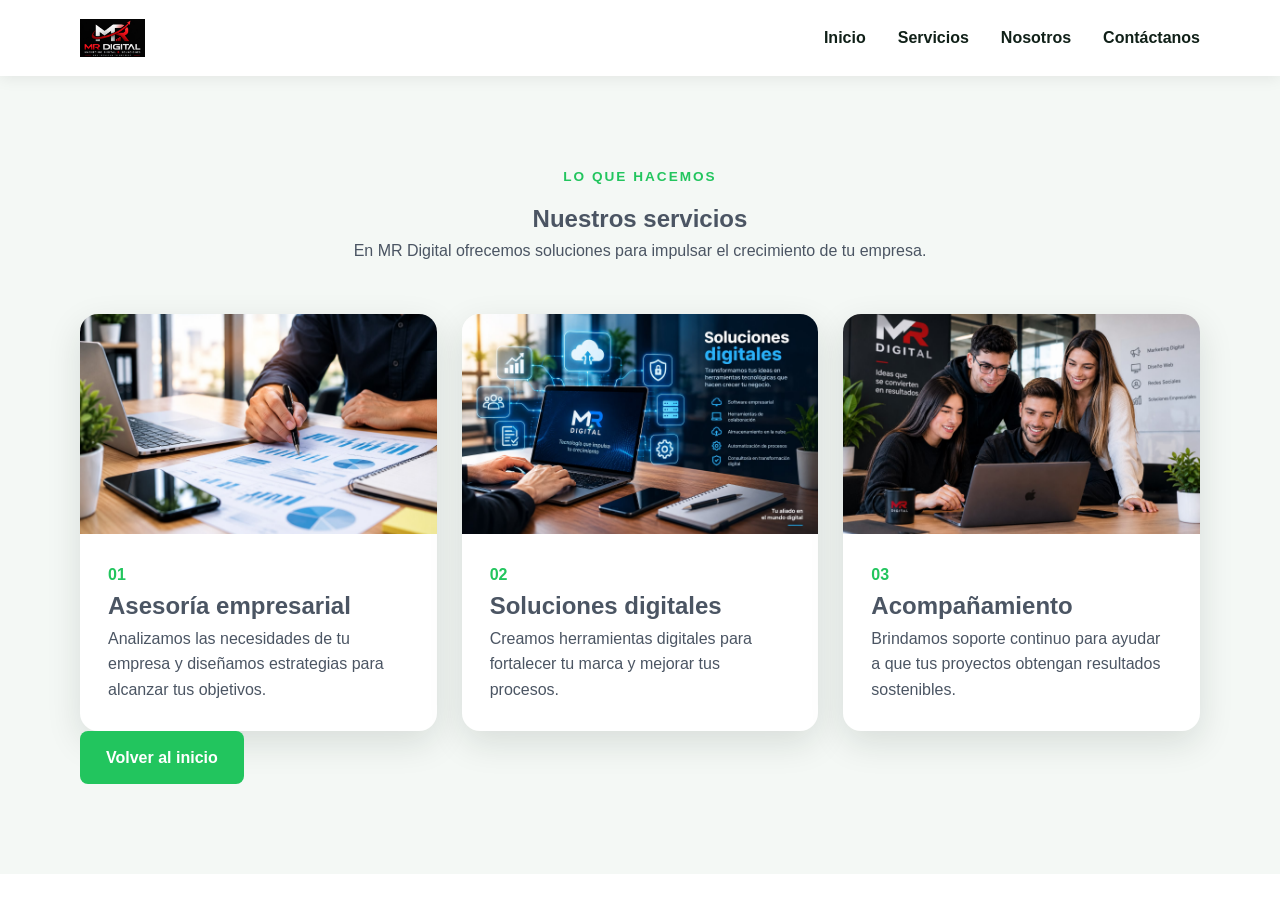
<file: servicios.html>
<!DOCTYPE html>
<html lang="es">
<head>
    <meta charset="UTF-8">
    <meta name="viewport" content="width=device-width, initial-scale=1.0">
    <title>Servicios | MR Digital</title>
    <link rel="stylesheet" href="estilos.css">
</head>

<body>
    <header class="encabezado">
        <div class="contenedor barra-navegacion">
           <a href= "index.html" class="logo">
                <img src="img/logo-mr.png" alt="logo MR Digital" class="logo-imagen">
                
            </a>
           
            <nav class="menu">
                <a href="index.html">Inicio</a>
                <a href="servicios.html">Servicios</a>
                <a href="index.html#nosotros">Nosotros</a>
                <a href="index.html#contactanos">Contáctanos</a>
            </nav>
        </div>
    </header>

    <main>
        <section class="seccion servicios">
            <div class="contenedor">
                <div class="titulo-seccion">
                    <p class="etiqueta">Lo que hacemos</p>
                    <h1>Nuestros servicios</h1>
                    <p>
                        En MR Digital ofrecemos soluciones para
                        impulsar el crecimiento de tu empresa.
                    </p>
                </div>

                <div class="lista-servicios">

                    <article class="servicio">
                        <img src="img/img-asesoria.jpeg"
                             alt="Asesoría empresarial">
                        <div class="servicio-contenido">
                            <span>01</span>
                            <h2>Asesoría empresarial</h2>
                            <p>
                                Analizamos las necesidades de tu empresa
                                y diseñamos estrategias para alcanzar
                                tus objetivos.
                            </p>
                        </div>
                    </article>

                    <article class="servicio">
                        <img src="img/img-soluciones.jpeg"
                             alt="Soluciones digitales">
                        <div class="servicio-contenido">
                            <span>02</span>
                            <h2>Soluciones digitales</h2>
                            <p>
                                Creamos herramientas digitales para
                                fortalecer tu marca y mejorar
                                tus procesos.
                            </p>
                        </div>
                    </article>

                    <article class="servicio">
                        <img src="img/img-acompañamiento.jpeg"
                             alt="Acompañamiento profesional">
                        <div class="servicio-contenido">
                            <span>03</span>
                            <h2>Acompañamiento</h2>
                            <p>
                                Brindamos soporte continuo para ayudar
                                a que tus proyectos obtengan
                                resultados sostenibles.
                            </p>
                        </div>
                    </article>

                </div>

                <p>
                    <a href="index.html" class="boton">
                        Volver al inicio
                    </a>
                </p>
            </div>
        </section>
    </main>
</body>
</html>
</file>
<file: estilos.css>
:root {
    --color-principal: #14532d;
    --color-secundario: #22c55e;
    --color-oscuro: #102018;
    --color-texto: #4b5563;
    --color-claro: #f4f8f5;
    --color-blanco: #ffffff;
    --sombra: 0 12px 35px rgba(16, 32, 24, 0.12);
    --radio: 18px;
}

* {
    box-sizing: border-box;
    margin: 0;
    padding: 0;
}

html {
    scroll-behavior: smooth;
}

body {
    color: var(--color-texto);
    background: var(--color-blanco);
    font-family: Arial, Helvetica, sans-serif;
    line-height: 1.6;
}

img {
    display: block;
    width: 100%;
}

a {
    color: inherit;
    text-decoration: none;
}

.contenedor {
    width: min(1120px, 90%);
    margin: 0 auto;
}

.seccion {
    padding: 90px 0;
}

.encabezado {
    position: sticky;
    z-index: 10;
    top: 0;
    background: rgba(255, 255, 255, 0.96);
    box-shadow: 0 2px 15px rgba(0, 0, 0, 0.08);
}

.barra-navegacion {
    display: flex;
    align-items: center;
    justify-content: space-between;
    min-height: 76px;
}

.logo {
    display: flex;
    align-items: center;
    gap: 12px;
    text-decoration: none;
    
    
}

.logo-imagen{
    width: 65px;
    height: 65px;
    object-fit: contain;
    
}

.menu {
    display: flex;
    gap: 32px;
}

.menu a {
    color: var(--color-oscuro);
    font-weight: 600;
    transition: color 0.2s ease;
}

.menu a:hover {
    color: var(--color-secundario);
}

.portada {
    display: grid;
    min-height: 660px;
    padding: 60px 8%;
    color: var(--color-blanco);
    background:
        linear-gradient(rgba(10, 30, 19, 0.75), rgba(10, 30, 19, 0.65)),
        url("[images.unsplash.com](https://images.unsplash.com/photo-1497366811353-6870744d04b2?auto=format&fit=crop&w=1800&q=85)")
        center/cover;
    place-items: center start;
}

.portada-contenido {
    max-width: 680px;
}

.portada h1 {
    max-width: 650px;
    margin-bottom: 20px;
    font-size: clamp(2.6rem, 6vw, 5rem);
    line-height: 1.05;
}

.portada p:not(.etiqueta) {
    max-width: 600px;
    margin-bottom: 32px;
    font-size: 1.15rem;
}

.etiqueta {
    margin-bottom: 12px;
    color: var(--color-secundario);
    font-size: 0.85rem;
    font-weight: bold;
    letter-spacing: 2px;
    text-transform: uppercase;
}

.boton {
    display: inline-block;
    padding: 14px 26px;
    color: var(--color-blanco);
    background: var(--color-secundario);
    border-radius: 8px;
    font-weight: bold;
    transition: transform 0.2s ease, background 0.2s ease;
}

.boton:hover {
    background: #16a34a;
    transform: translateY(-3px);
}

.dos-columnas {
    display: grid;
    grid-template-columns: 1fr 1fr;
    gap: 45px;
    align-items: center;
}

.tarjeta {
    padding: 45px;
    background: var(--color-claro);
    border-radius: var(--radio);
}

.descripcion h2,
.titulo-seccion h2,
.contacto h2 {
    margin-bottom: 20px;
    color: var(--color-oscuro);
    font-size: clamp(2rem, 4vw, 3rem);
    line-height: 1.15;
}

.descripcion p:not(.etiqueta) {
    margin-top: 16px;
}

.imagen-empresa img {
    height: 470px;
    border-radius: var(--radio);
    box-shadow: var(--sombra);
    object-fit: cover;
}

.servicios {
    background: var(--color-claro);
}

.titulo-seccion {
    max-width: 650px;
    margin: 0 auto 50px;
    text-align: center;
}

.lista-servicios {
    display: grid;
    grid-template-columns: repeat(3, 1fr);
    gap: 25px;
}

.servicio {
    overflow: hidden;
    background: var(--color-blanco);
    border-radius: var(--radio);
    box-shadow: var(--sombra);
    transition: transform 0.25s ease;
}

.servicio:hover {
    transform: translateY(-8px);
}

.servicio img {
    height: 220px;
    object-fit: cover;
}

.servicio-contenido {
    padding: 28px;
}

.servicio-contenido span {
    color: var(--color-secundario);
    font-weight: bold;
}

.servicio h3 {
    margin: 8px 0 12px;
    color: var(--color-oscuro);
    font-size: 1.35rem;
}

.contacto {
    color: var(--color-blanco);
    background: var(--color-principal);
}

.contacto-contenido {
    display: flex;
    gap: 30px;
    align-items: center;
    justify-content: space-between;
}

.contacto h2 {
    max-width: 700px;
    margin: 0;
    color: var(--color-blanco);
}

.boton-claro {
    flex-shrink: 0;
    color: var(--color-principal);
    background: var(--color-blanco);
}

.boton-claro:hover {
    background: var(--color-claro);
}

.pie-pagina {
    padding: 30px 0;
    color: #d1d5db;
    background: var(--color-oscuro);
}

.contenido-pie {
    display: flex;
    align-items: center;
    justify-content: space-between;
}

.logo-pie {
    color: var(--color-blanco);
}

.logo-pie span {
    background: var(--color-secundario);
}

@media (max-width: 820px) {
    .barra-navegacion {
        flex-direction: column;
        gap: 18px;
        padding: 16px 0;
    }

    .menu {
        gap: 16px;
        flex-wrap: wrap;
        justify-content: center;
    }

    .portada {
        min-height: 570px;
    }

    .dos-columnas,
    .lista-servicios {
        grid-template-columns: 1fr;
    }

    .imagen-empresa img {
        height: 360px;
    }

    .contacto-contenido {
        align-items: flex-start;
        flex-direction: column;
    }
}

@media (max-width: 480px) {
    .seccion {
        padding: 65px 0;
    }

    .menu {
        font-size: 0.9rem;
    }

    .portada {
        padding-right: 5%;
        padding-left: 5%;
    }

    .tarjeta {
        padding: 28px;
    }

    .contenido-pie {
        gap: 22px;
        flex-direction: column;
        text-align: center;
    }

   

}
</file>
